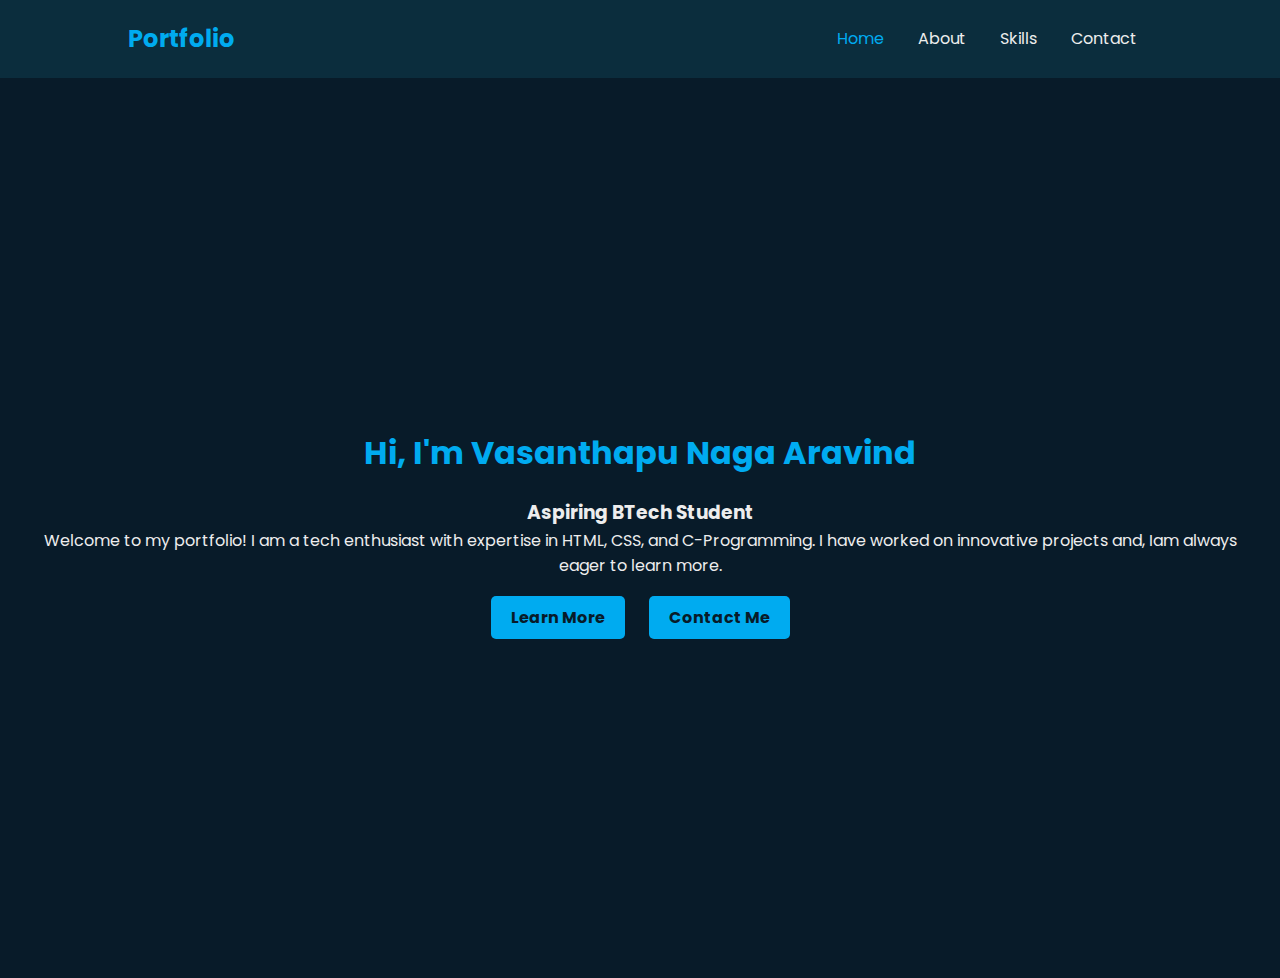
<file: index.html>
<!DOCTYPE html>
<html lang="en">
<head>
    <meta charset="UTF-8">
    <meta name="viewport" content="width=device-width, initial-scale=1.0">
    <title>Vasanthapu Aravind - Portfolio</title>
    <link rel="stylesheet" href="css/global.css">
    <link rel="stylesheet" href="css/home.css">
</head>
<body>
    <header class="header">
        <a href="index.html" class="logo">Portfolio</a>
        <nav class="navbar">
            <a href="index.html" class="active">Home</a>
            <a href="about.html">About</a>
            <a href="skills.html">Skills</a>
            <a href="contact.html">Contact</a>
        </nav>
    </header>

    <section class="home">
        <h1>Hi, I'm Vasanthapu Naga Aravind</h1>
        <h3>Aspiring BTech Student</h3>
        <p>Welcome to my portfolio! I am a tech enthusiast with expertise in HTML, CSS, and C-Programming. I have worked on innovative projects and, Iam always eager to learn more.</p>
        <br>
        <div class="btn-box">
            <a href="about.html">Learn More</a>
            <a href="contact.html">Contact Me</a>
        </div>
    </section>
</body>
</html>
</file>
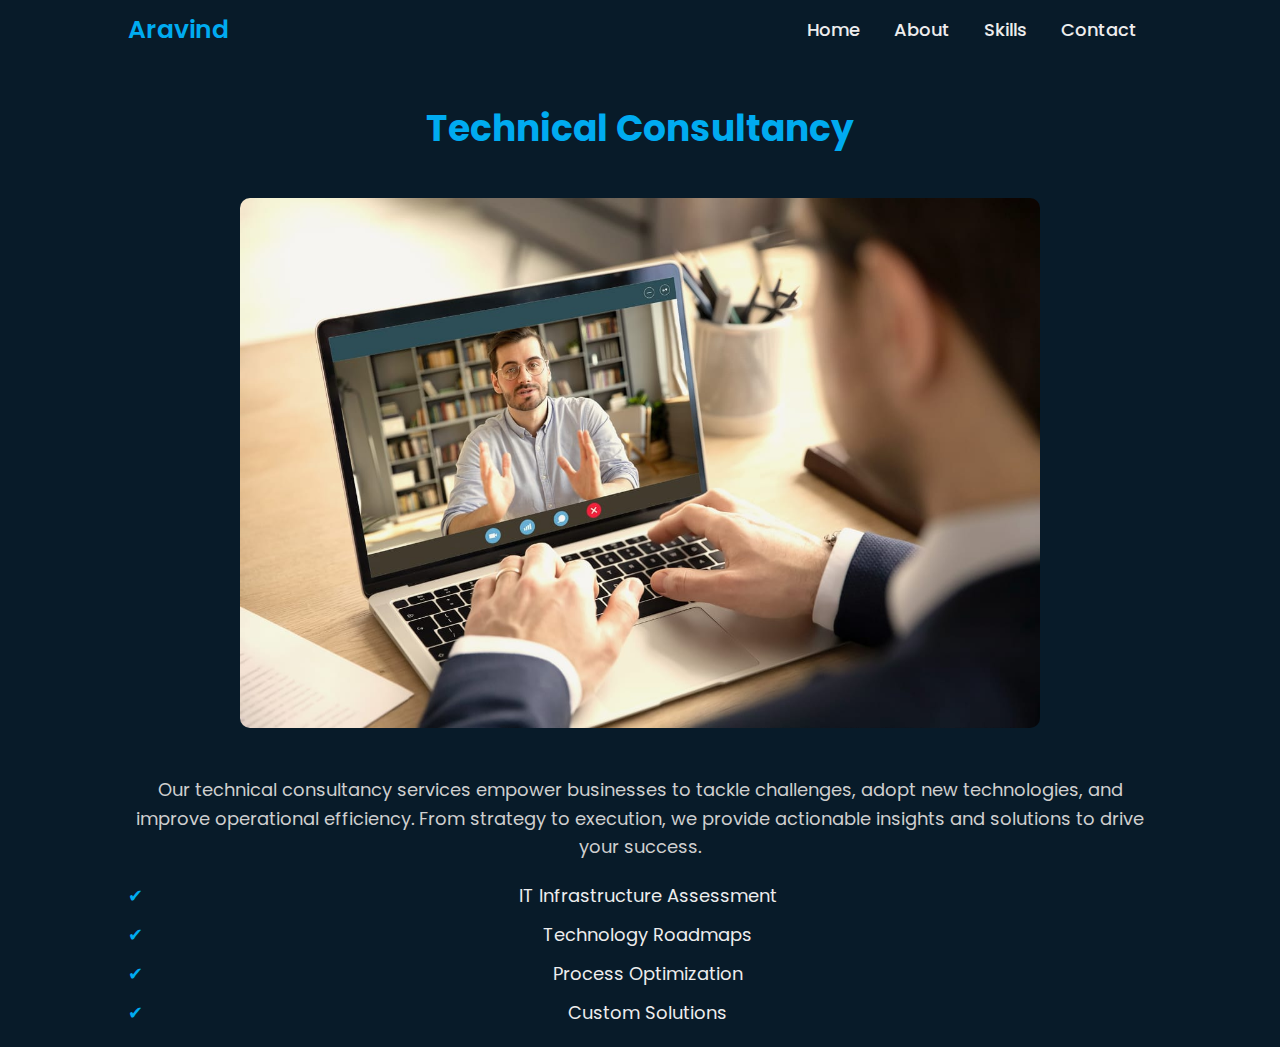
<file: consultancy.html>
<!DOCTYPE html>
<html lang="en">
<head>
    <meta charset="UTF-8">
    <meta name="viewport" content="width=device-width, initial-scale=1.0">
    <title>Technical Consultancy</title>
    <link rel="stylesheet" href="css/consultancy.css">
    <link href="https://unpkg.com/boxicons@2.1.4/css/boxicons.min.css" rel="stylesheet">
</head>
<body>
    <header class="header">
        <a href="index.html" class="logo">Aravind</a>
        <nav class="navbar">
            <a href="index.html">Home</a>
            <a href="about.html">About</a>
            <a href="skills.html">Skills</a>
            <a href="contact.html">Contact</a>
        </nav>
    </header>

    <section class="service-detail">
        <h1>Technical Consultancy</h1>
        <img src="images/technical consultancy.jpeg" alt="Technical Consultancy Banner">
        <p>Our technical consultancy services empower businesses to tackle challenges, adopt new technologies, and improve operational efficiency. From strategy to execution, we provide actionable insights and solutions to drive your success.</p>
        <ul>
            <li>IT Infrastructure Assessment</li>
            <li>Technology Roadmaps</li>
            <li>Process Optimization</li>
            <li>Custom Solutions</li>
        </ul>
    </section>
</body>
</html>
</file>
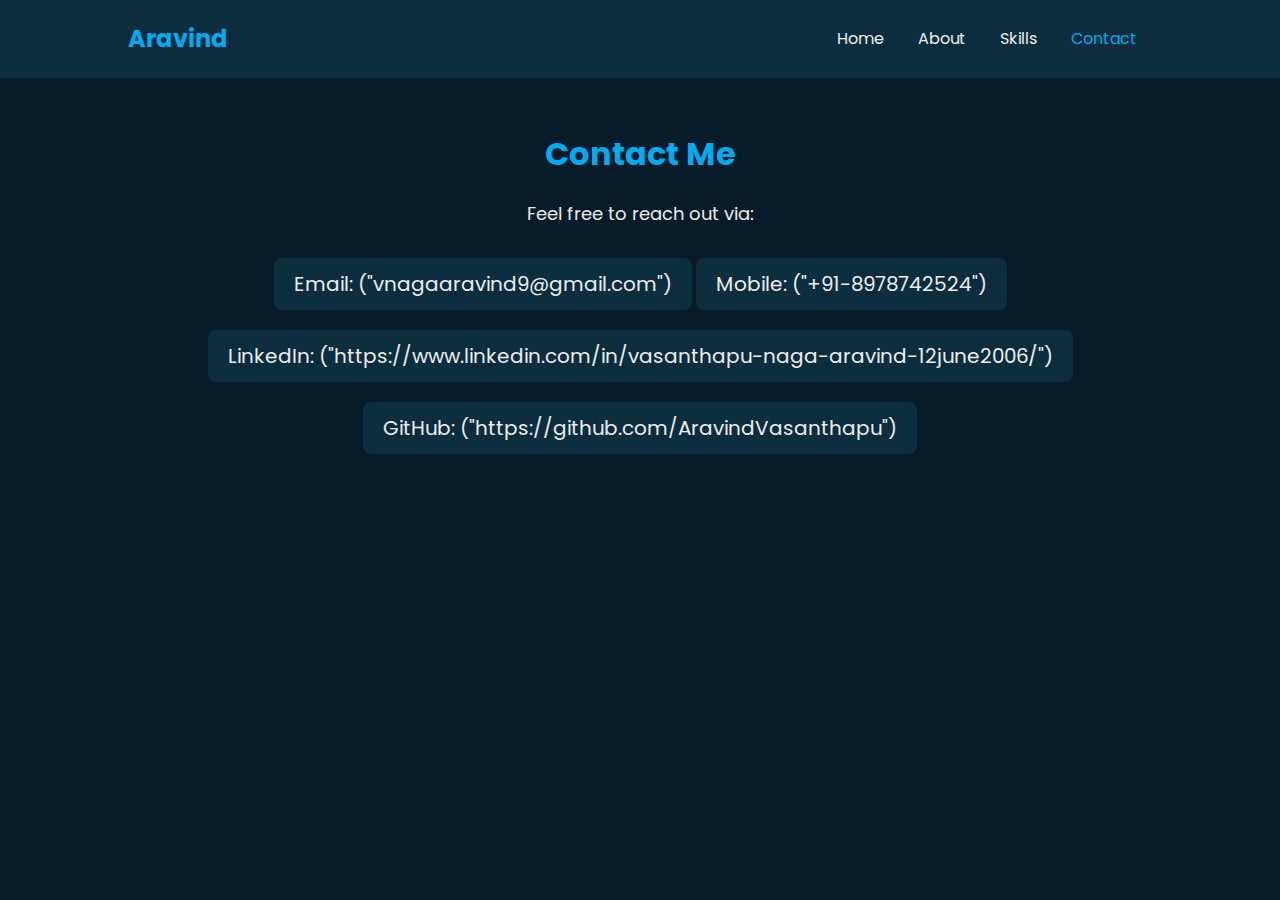
<file: contact.html>
<!DOCTYPE html>
<html lang="en">
<head>
    <meta charset="UTF-8">
    <meta name="viewport" content="width=device-width, initial-scale=1.0">
    <title>Contact - Aravind Vasanthapu</title>
    <link rel="stylesheet" href="css/global.css">
    <link rel="stylesheet" href="css/contact.css">
</head>
<body>
    <header class="header">
        <a href="index.html" class="logo">Aravind</a>
        <nav class="navbar">
            <a href="index.html">Home</a>
            <a href="about.html">About</a>
            <a href="skills.html">Skills</a>
            <a href="contact.html" class="active">Contact</a>
        </nav>
    </header>

    <section class="contact">
        <h2>Contact Me</h2>
        <p>Feel free to reach out via:</p>
        <ul>
            <li>Email: ("vnagaaravind9@gmail.com")</li>
            <li>Mobile: ("+91-8978742524")</li>
            <li>LinkedIn: ("https://www.linkedin.com/in/vasanthapu-naga-aravind-12june2006/")</li>
            <li>GitHub: ("https://github.com/AravindVasanthapu")</li>
        </ul>
    </section>
</body>
</html>
</file>
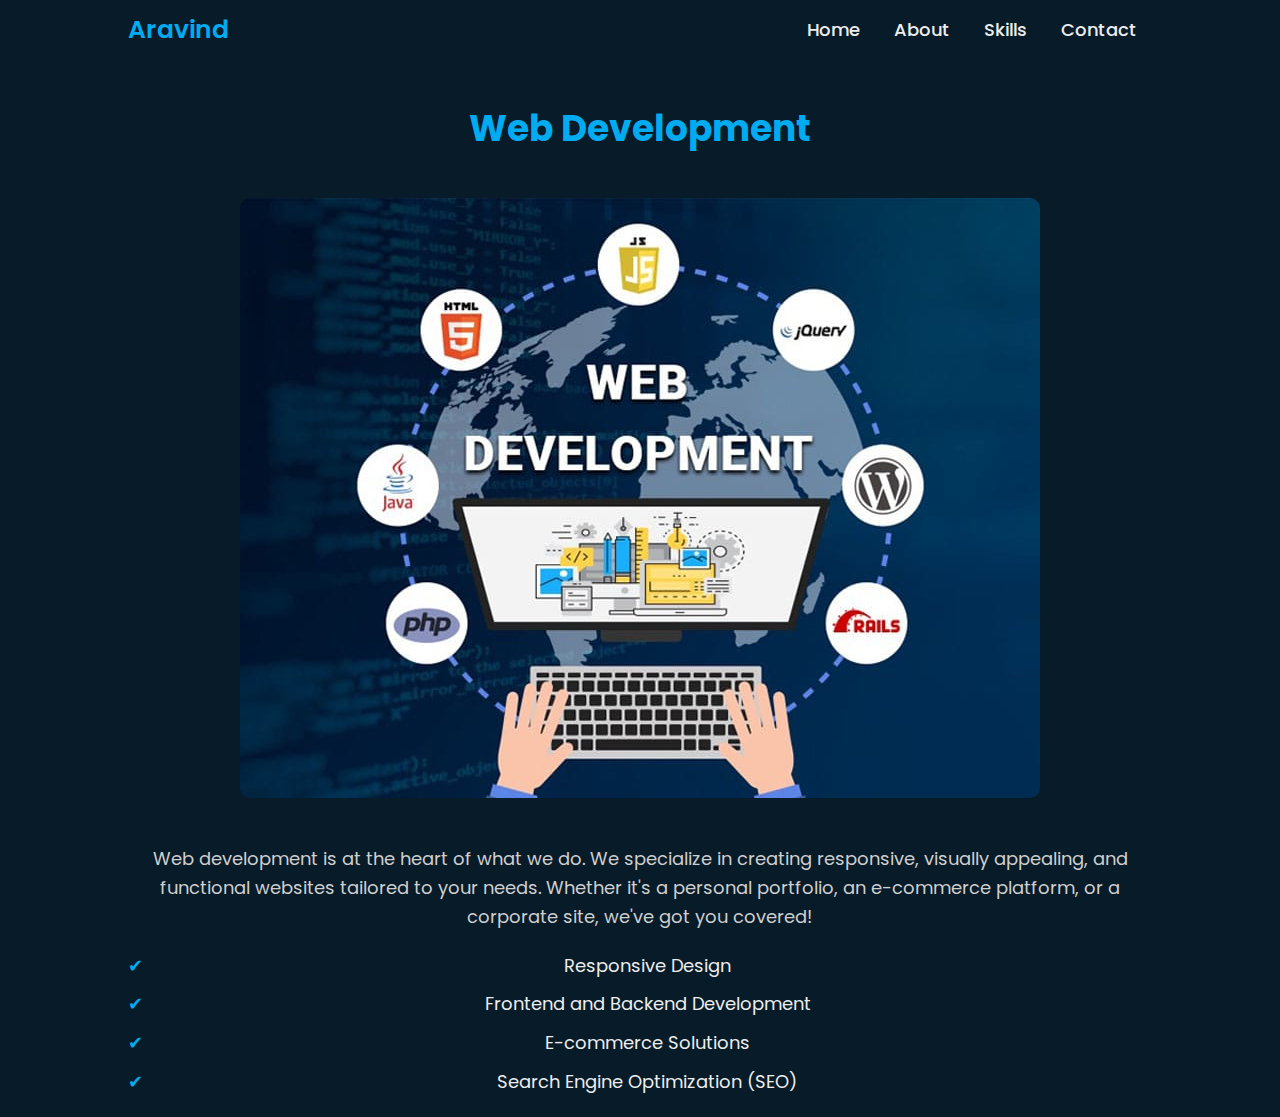
<file: portfoliowebsite.html>
<!DOCTYPE html>
<html lang="en">
<head>
    <meta charset="UTF-8">
    <meta name="viewport" content="width=device-width, initial-scale=1.0">
    <title>Web Development</title>
    <link rel="stylesheet" href="css/webdevelopment.css">
    <link href="https://unpkg.com/boxicons@2.1.4/css/boxicons.min.css" rel="stylesheet">
</head>
<body>
    <header class="header">
        <a href="index.html" class="logo">Aravind</a>
        <nav class="navbar">
            <a href="index.html">Home</a>
            <a href="about.html">About</a>
            <a href="skills.html">Skills</a>
            <a href="contact.html">Contact</a>
        </nav>
    </header>

    <section class="service-detail">
        <h1>Web Development</h1>
        <img src="images/web development.jpeg" alt="Web Development Banner">
        <p>Web development is at the heart of what we do. We specialize in creating responsive, visually appealing, and functional websites tailored to your needs. Whether it's a personal portfolio, an e-commerce platform, or a corporate site, we've got you covered!</p>
        <ul>
            <li>Responsive Design</li>
            <li>Frontend and Backend Development</li>
            <li>E-commerce Solutions</li>
            <li>Search Engine Optimization (SEO)</li>
        </ul>
    </section>
</body>
</html>
</file>
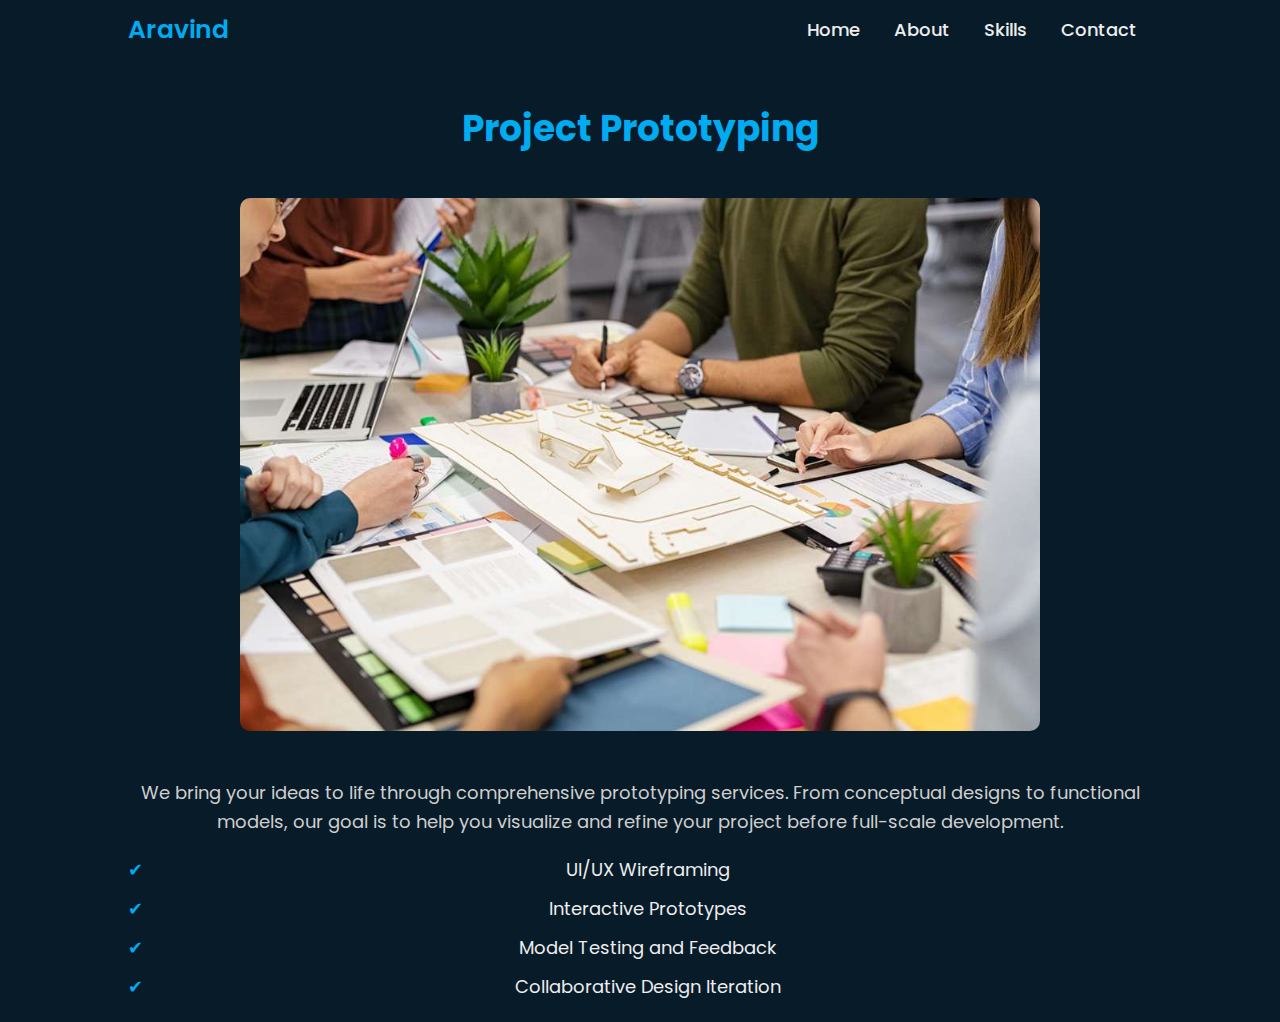
<file: prototyping.html>
<!DOCTYPE html>
<html lang="en">
<head>
    <meta charset="UTF-8">
    <meta name="viewport" content="width=device-width, initial-scale=1.0">
    <title>Project Prototyping</title>
    <link rel="stylesheet" href="css/prototyping.css">
    <link href="https://unpkg.com/boxicons@2.1.4/css/boxicons.min.css" rel="stylesheet">
</head>
<body>
    <header class="header">
        <a href="index.html" class="logo">Aravind</a>
        <nav class="navbar">
            <a href="index.html">Home</a>
            <a href="about.html">About</a>
            <a href="skills.html">Skills</a>
            <a href="contact.html">Contact</a>
        </nav>
    </header>

    <section class="service-detail">
        <h1>Project Prototyping</h1>
        <img src="images/prototyping.jpeg" alt="Project Prototyping Banner">
        <p>We bring your ideas to life through comprehensive prototyping services. From conceptual designs to functional models, our goal is to help you visualize and refine your project before full-scale development.</p>
        <ul>
            <li>UI/UX Wireframing</li>
            <li>Interactive Prototypes</li>
            <li>Model Testing and Feedback</li>
            <li>Collaborative Design Iteration</li>
        </ul>
    </section>
</body>
</html>
</file>
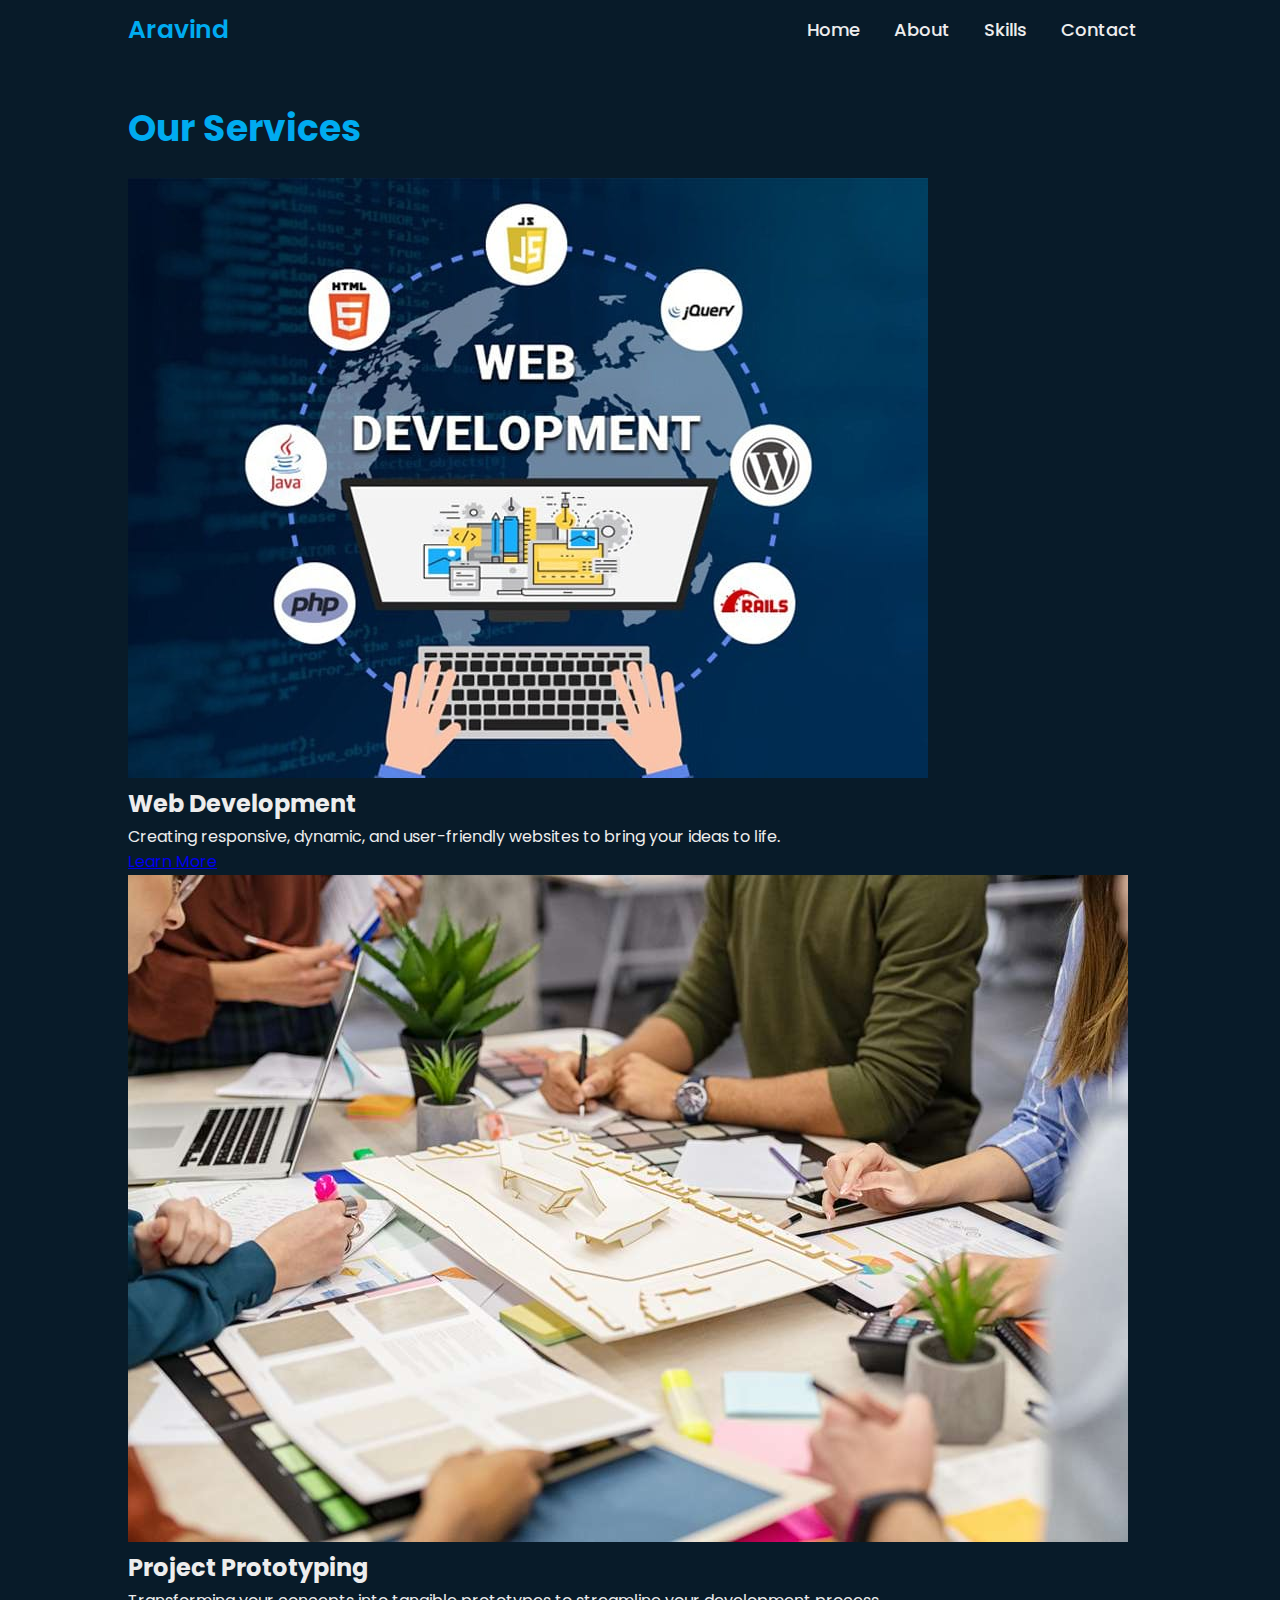
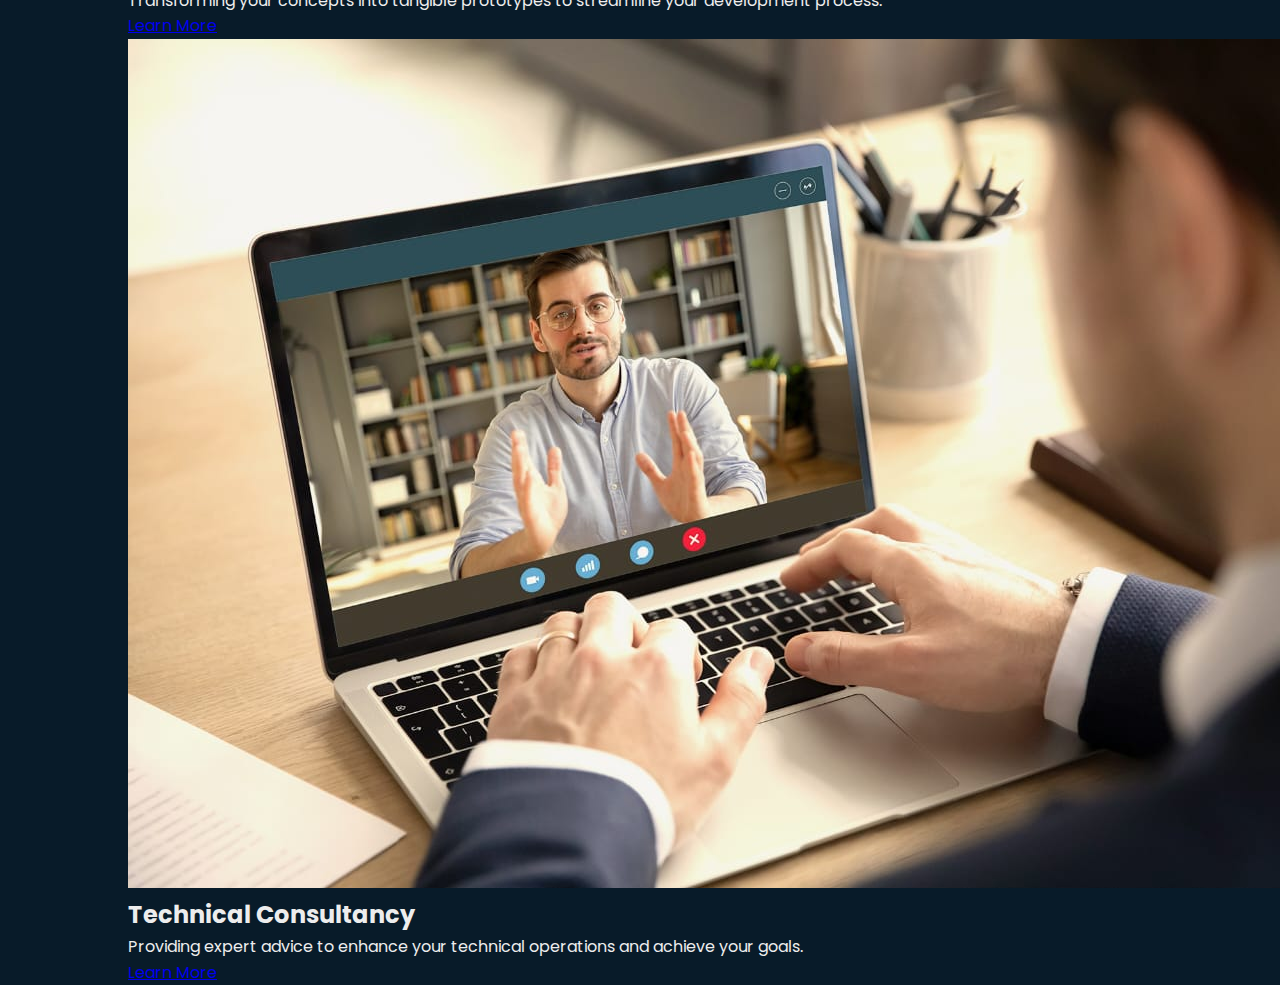
<file: skills.html>
<!DOCTYPE html>
<html lang="en">
<head>
    <meta charset="UTF-8">
    <meta name="viewport" content="width=device-width, initial-scale=1.0">
    <title>Skills</title>
    <link rel="stylesheet" href="css/skills.css">
    <link href="https://unpkg.com/boxicons@2.1.4/css/boxicons.min.css" rel="stylesheet">
</head>
<body>
    <header class="header">
        <a href="index.html" class="logo">Aravind</a>
        <nav class="navbar">
            <a href="index.html">Home</a>
            <a href="about.html">About</a>
            <a href="skills.html" class="active">Skills</a>
            <a href="contact.html">Contact</a>
        </nav>
    </header>

    <section class="services">
        <h1 class="section-title">Our Services</h1>
        <div class="services-container">
        
            <div class="service-card">
                <img src="images/web development.jpeg" alt="Web Development">
                <h2>Web Development</h2>
                <p>Creating responsive, dynamic, and user-friendly websites to bring your ideas to life.</p>
                <a href="webdevelopment.html" class="btn">Learn More</a>
            </div>

            <!-- Project Prototyping Card -->
            <div class="service-card">
                <img src="images/prototyping.jpeg" alt="Project Prototyping">
                <h2>Project Prototyping</h2>
                <p>Transforming your concepts into tangible prototypes to streamline your development process.</p>
                <a href="prototyping.html" class="btn">Learn More</a>
            </div>

            <!-- Technical Consultancy Card -->
            <div class="service-card">
                <img src="images/technical consultancy.jpeg" alt="Technical Consultancy">
                <h2>Technical Consultancy</h2>
                <p>Providing expert advice to enhance your technical operations and achieve your goals.</p>
                <a href="consultancy.html" class="btn">Learn More</a>
            </div>
        </div>
    </section>
</body>
</html>
</file>
<file: css/global.css>
@import url('https://fonts.googleapis.com/css2?family=Poppins:wght@300;400;500;600;700;800&display=swap');

* {
    margin: 0;
    padding: 0;
    box-sizing: border-box;
    font-family: 'Poppins', sans-serif;
}

body {
    background-color: #081b29;
    color: #ededed;
    line-height: 1.6;
    margin: 0;
}

.header {
    background-color: #0b2d3d;
    padding: 20px 10%;
    display: flex;
    justify-content: space-between;
    align-items: center;
    position: sticky;
    top: 0;
    z-index: 100;
}

.header .logo {
    font-size: 24px;
    font-weight: bold;
    color: #00abf0;
    text-decoration: none;
}

.navbar a {
    margin: 0 15px;
    color: #ededed;
    text-decoration: none;
    font-size: 16px;
    transition: color 0.3s;
}

.navbar a:hover,
.navbar a.active {
    color: #00abf0;
}

section {
    padding: 50px 10%;
    text-align: center;
}

h1, h2 {
    margin-bottom: 20px;
    color: #00abf0;
}

/* Media Queries */
@media (max-width: 1024px) {
    .header {
        padding: 20px 5%;
        flex-direction: column;
        align-items: flex-start;
    }

    .navbar a {
        font-size: 14px;
        margin: 5px 0;
    }

    section {
        padding: 40px 5%;
    }

    h1, h2 {
        font-size: 28px;
    }
}

@media (max-width: 768px) {
    .header {
        padding: 15px 5%;
    }

    .navbar a {
        font-size: 12px;
        margin: 5px 0;
    }

    section {
        padding: 30px 5%;
    }

    h1, h2 {
        font-size: 24px;
    }
}

@media (max-width: 480px) {
    .header .logo {
        font-size: 20px;
    }

    .navbar a {
        font-size: 10px;
        margin: 5px 0;
    }

    section {
        padding: 20px 5%;
    }

    h1, h2 {
        font-size: 20px;
    }
}
</file>
<file: css/home.css>
/* home.css */
.home {
    height: 100vh;
    display: flex;
    flex-direction: column;
    align-items: center;
    justify-content: center;
    text-align: center;
    padding: 20px;
}

.btn-box a {
    margin: 10px;
    padding: 10px 20px;
    background-color: #00abf0;
    color: #081b29;
    text-decoration: none;
    font-weight: bold;
    border-radius: 5px;
    transition: background-color 0.3s;
}

.btn-box a:hover {
    background-color: #ededed;
    color: #00abf0;
}

/* Media Queries */
@media (max-width: 1024px) {
    .home {
        padding: 20px 5%;
    }

    .btn-box a {
        padding: 8px 16px;
        font-size: 14px;
    }
}

@media (max-width: 768px) {
    .home {
        padding: 15px 5%;
    }

    .btn-box a {
        padding: 6px 12px;
        font-size: 12px;
    }
}

@media (max-width: 480px) {
    .home {
        padding: 10px 5%;
    }

    .btn-box a {
        padding: 4px 8px;
        font-size: 10px;
    }
}
</file>
<file: css/consultancy.css>
@import url('https://fonts.googleapis.com/css2?family=Poppins:wght@300;400;500;600;700;800&display=swap');

* {
    margin: 0;
    padding: 0;
    box-sizing: border-box;
    font-family: 'Poppins', sans-serif;
}

body {
    background-color: #081b29;
    color: #ededed;
    line-height: 1.6;
}

.header {
    position: fixed;
    top: 0;
    width: 100%;
    background: #081b29;
    padding: 10px 10%;
    display: flex;
    justify-content: space-between;
    align-items: center;
    z-index: 100;
}

.header .logo {
    font-size: 25px;
    font-weight: 600;
    color: #00abf0;
    text-decoration: none;
}

.navbar a {
    margin: 0 15px;
    color: #ededed;
    text-decoration: none;
    font-size: 18px;
    font-weight: 500;
    transition: 0.3s;
}

.navbar a:hover {
    color: #00abf0;
}

.service-detail {
    margin-top: 100px;
    padding: 0 10%;
    text-align: center;
}

.service-detail h1 {
    font-size: 36px;
    color: #00abf0;
    margin-bottom: 20px;
}

.service-detail img {
    width: 100%;
    max-width: 800px;
    margin: 20px auto;
    border-radius: 10px;
}

.service-detail p {
    font-size: 18px;
    margin: 20px 0;
    color: #cfcfcf;
}

.service-detail ul {
    list-style: none;
    margin: 20px 0;
    padding: 0;
}

.service-detail ul li {
    font-size: 18px;
    margin: 10px 0;
    color: #ededed;
    padding-left: 15px;
    position: relative;
}

.service-detail ul li::before {
    content: "✔";
    color: #00abf0;
    position: absolute;
    left: 0;
    top: 0;
}

/* Media Queries */
@media (max-width: 1024px) {
    .header {
        padding: 10px 5%;
        flex-direction: column;
        align-items: flex-start;
    }

    .navbar a {
        margin: 5px 0;
        font-size: 16px;
    }

    .service-detail {
        padding: 0 5%;
    }

    .service-detail h1 {
        font-size: 28px;
    }

    .service-detail p, .service-detail ul li {
        font-size: 16px;
    }
}

@media (max-width: 768px) {
    .header {
        padding: 10px 5%;
    }

    .navbar a {
        font-size: 14px;
    }

    .service-detail h1 {
        font-size: 24px;
    }

    .service-detail p, .service-detail ul li {
        font-size: 14px;
    }
}

@media (max-width: 480px) {
    .header .logo {
        font-size: 20px;
    }

    .navbar a {
        font-size: 14px;
    }

    .service-detail h1 {
        font-size: 20px;
    }

    .service-detail p, .service-detail ul li {
        font-size: 12px;
    }
}
</file>
<file: css/contact.css>
/* contact.css */
.contact {
    text-align: center;
    padding: 50px 10%;
}

.contact h2 {
    font-size: 32px;
    color: #00abf0;
    margin-bottom: 20px;
}

.contact p {
    font-size: 18px;
    margin-bottom: 20px;
    color: #ededed;
}

.contact ul {
    list-style: none;
    margin: 0;
    padding: 0;
}

.contact ul li {
    font-size: 20px;
    margin: 10px 0;
    color: #ededed;
    background-color: #0b2d3d;
    padding: 10px 20px;
    border-radius: 8px;
    display: inline-block;
    transition: transform 0.3s;
}

.contact ul li:hover {
    transform: scale(1.05);
    background-color: #00abf0;
    color: #081b29;
}

/* Media Queries */
@media (max-width: 1024px) {
    .contact {
        padding: 40px 5%;
    }

    .contact h2 {
        font-size: 28px;
    }

    .contact p, .contact ul li {
        font-size: 16px;
    }
}

@media (max-width: 768px) {
    .contact {
        padding: 30px 5%;
    }

    .contact h2 {
        font-size: 24px;
    }

    .contact p, .contact ul li {
        font-size: 14px;
    }
}

@media (max-width: 480px) {
    .contact {
        padding: 20px 5%;
    }

    .contact h2 {
        font-size: 20px;
    }

    .contact p, .contact ul li {
        font-size: 12px;
    }
}
</file>
<file: css/webdevelopment.css>
@import url('https://fonts.googleapis.com/css2?family=Poppins:wght@300;400;500;600;700;800&display=swap');

* {
    margin: 0;
    padding: 0;
    box-sizing: border-box;
    font-family: 'Poppins', sans-serif;
}

body {
    background-color: #081b29;
    color: #ededed;
    line-height: 1.6;
}

.header {
    position: fixed;
    top: 0;
    width: 100%;
    background: #081b29;
    padding: 10px 10%;
    display: flex;
    justify-content: space-between;
    align-items: center;
    z-index: 100;
}

.header .logo {
    font-size: 25px;
    font-weight: 600;
    color: #00abf0;
    text-decoration: none;
}

.navbar a {
    margin: 0 15px;
    color: #ededed;
    text-decoration: none;
    font-size: 18px;
    font-weight: 500;
    transition: 0.3s;
}

.navbar a:hover {
    color: #00abf0;
}

.service-detail {
    margin-top: 100px;
    padding: 0 10%;
    text-align: center;
}

.service-detail h1 {
    font-size: 36px;
    color: #00abf0;
    margin-bottom: 20px;
}

.service-detail img {
    width: 100%;
    max-width: 800px;
    margin: 20px auto;
    border-radius: 10px;
}

.service-detail p {
    font-size: 18px;
    margin: 20px 0;
    color: #cfcfcf;
}

.service-detail ul {
    list-style: none;
    margin: 20px 0;
    padding: 0;
}

.service-detail ul li {
    font-size: 18px;
    margin: 10px 0;
    color: #ededed;
    padding-left: 15px;
    position: relative;
}

.service-detail ul li::before {
    content: "✔";
    color: #00abf0;
    position: absolute;
    left: 0;
    top: 0;
}

/* Media Queries */
@media (max-width: 1024px) {
    .header {
        padding: 10px 5%;
        flex-direction: column;
        align-items: flex-start;
    }

    .navbar a {
        margin: 5px 0;
        font-size: 16px;
    }

    .service-detail {
        padding: 0 5%;
    }

    .service-detail h1 {
        font-size: 28px;
    }

    .service-detail p, .service-detail ul li {
        font-size: 16px;
    }
}

@media (max-width: 768px) {
    .header {
        padding: 10px 5%;
    }

    .navbar a {
        font-size: 14px;
    }

    .service-detail h1 {
        font-size: 24px;
    }

    .service-detail p, .service-detail ul li {
        font-size: 14px;
    }
}

@media (max-width: 480px) {
    .header .logo {
        font-size: 20px;
    }

    .navbar a {
        font-size: 14px;
    }

    .service-detail h1 {
        font-size: 20px;
    }

    .service-detail p, .service-detail ul li {
        font-size: 12px;
    }
}
</file>
<file: css/prototyping.css>
@import url('https://fonts.googleapis.com/css2?family=Poppins:wght@300;400;500;600;700;800&display=swap');

* {
    margin: 0;
    padding: 0;
    box-sizing: border-box;
    font-family: 'Poppins', sans-serif;
}

body {
    background-color: #081b29;
    color: #ededed;
    line-height: 1.6;
}

.header {
    position: fixed;
    top: 0;
    width: 100%;
    background: #081b29;
    padding: 10px 10%;
    display: flex;
    justify-content: space-between;
    align-items: center;
    z-index: 100;
}

.header .logo {
    font-size: 25px;
    font-weight: 600;
    color: #00abf0;
    text-decoration: none;
}

.navbar a {
    margin: 0 15px;
    color: #ededed;
    text-decoration: none;
    font-size: 18px;
    font-weight: 500;
    transition: 0.3s;
}

.navbar a:hover {
    color: #00abf0;
}

.service-detail {
    margin-top: 100px;
    padding: 0 10%;
    text-align: center;
}

.service-detail h1 {
    font-size: 36px;
    color: #00abf0;
    margin-bottom: 20px;
}

.service-detail img {
    width: 100%;
    max-width: 800px;
    margin: 20px auto;
    border-radius: 10px;
}

.service-detail p {
    font-size: 18px;
    margin: 20px 0;
    color: #cfcfcf;
}

.service-detail ul {
    list-style: none;
    margin: 20px 0;
    padding: 0;
}

.service-detail ul li {
    font-size: 18px;
    margin: 10px 0;
    color: #ededed;
    padding-left: 15px;
    position: relative;
}

.service-detail ul li::before {
    content: "✔";
    color: #00abf0;
    position: absolute;
    left: 0;
    top: 0;
}

/* Media Queries */
@media (max-width: 1024px) {
    .header {
        padding: 10px 5%;
        flex-direction: column;
        align-items: flex-start;
    }

    .navbar a {
        margin: 5px 0;
        font-size: 16px;
    }

    .service-detail {
        padding: 0 5%;
    }

    .service-detail h1 {
        font-size: 28px;
    }

    .service-detail p, .service-detail ul li {
        font-size: 16px;
    }
}

@media (max-width: 768px) {
    .header {
        padding: 10px 5%;
    }

    .navbar a {
        font-size: 14px;
    }

    .service-detail h1 {
        font-size: 24px;
    }

    .service-detail p, .service-detail ul li {
        font-size: 14px;
    }
}

@media (max-width: 480px) {
    .header .logo {
        font-size: 20px;
    }

    .navbar a {
        font-size: 14px;
    }

    .service-detail h1 {
        font-size: 20px;
    }

    .service-detail p, .service-detail ul li {
        font-size: 12px;
    }
}
</file>
<file: css/skills.css>
@import url('https://fonts.googleapis.com/css2?family=Poppins:wght@300;400;500;600;700;800&display=swap');

* {
    margin: 0;
    padding: 0;
    box-sizing: border-box;
    font-family: 'Poppins', sans-serif;
}

body {
    background-color: #081b29;
    color: #ededed;
    line-height: 1.6;
}

.header {
    position: fixed;
    top: 0;
    width: 100%;
    background: #081b29;
    padding: 10px 10%;
    display: flex;
    justify-content: space-between;
    align-items: center;
    z-index: 100;
}

.header .logo {
    font-size: 25px;
    font-weight: 600;
    color: #00abf0;
    text-decoration: none;
}

.navbar a {
    margin: 0 15px;
    color: #ededed;
    text-decoration: none;
    font-size: 18px;
    font-weight: 500;
    transition: 0.3s;
}

.navbar a:hover {
    color: #00abf0;
}

.services {
    margin-top: 100px;
    padding: 0 10%;
}

.services h1 {
    font-size: 36px;
    margin-bottom: 20px;
    color: #00abf0;
}

.service-item {
    display: flex;
    align-items: center;
    margin-bottom: 40px;
}

.service-item img {
    width: 200px;
    height: 200px;
    border-radius: 10px;
    margin-right: 20px;
    object-fit: cover;
}

.service-item h2 {
    font-size: 28px;
    color: #ededed;
    margin-bottom: 10px;
}

.service-item p {
    font-size: 16px;
    color: #cfcfcf;
}

.service-item a {
    display: inline-block;
    margin-top: 10px;
    color: #00abf0;
    text-decoration: none;
    font-weight: 600;
    transition: 0.3s;
}

.service-item a:hover {
    text-decoration: underline;
}

/* Media Queries */
@media (max-width: 1024px) {
    .header {
        padding: 10px 5%;
        flex-direction: column;
        align-items: flex-start;
    }

    .navbar a {
        margin: 5px 0;
        font-size: 16px;
    }

    .services {
        padding: 0 5%;
    }

    .service-item {
        flex-direction: column;
        align-items: center;
        text-align: center;
    }

    .service-item img {
        margin: 0 0 20px 0;
    }

    .service-item h2 {
        font-size: 24px;
    }

    .service-item p {
        font-size: 14px;
    }
}

@media (max-width: 768px) {
    .header {
        padding: 10px 5%;
    }

    .navbar a {
        font-size: 14px;
    }

    .services h1 {
        font-size: 32px;
    }

    .service-item h2 {
        font-size: 22px;
    }

    .service-item p {
        font-size: 12px;
    }
}

@media (max-width: 480px) {
    .header .logo {
        font-size: 20px;
    }

    .navbar a {
        font-size: 12px;
    }

    .services {
        padding: 0 5%;
    }

    .services h1 {
        font-size: 28px;
    }

    .service-item h2 {
        font-size: 20px;
    }

    .service-item p {
        font-size: 10px;
    }
}
</file>
